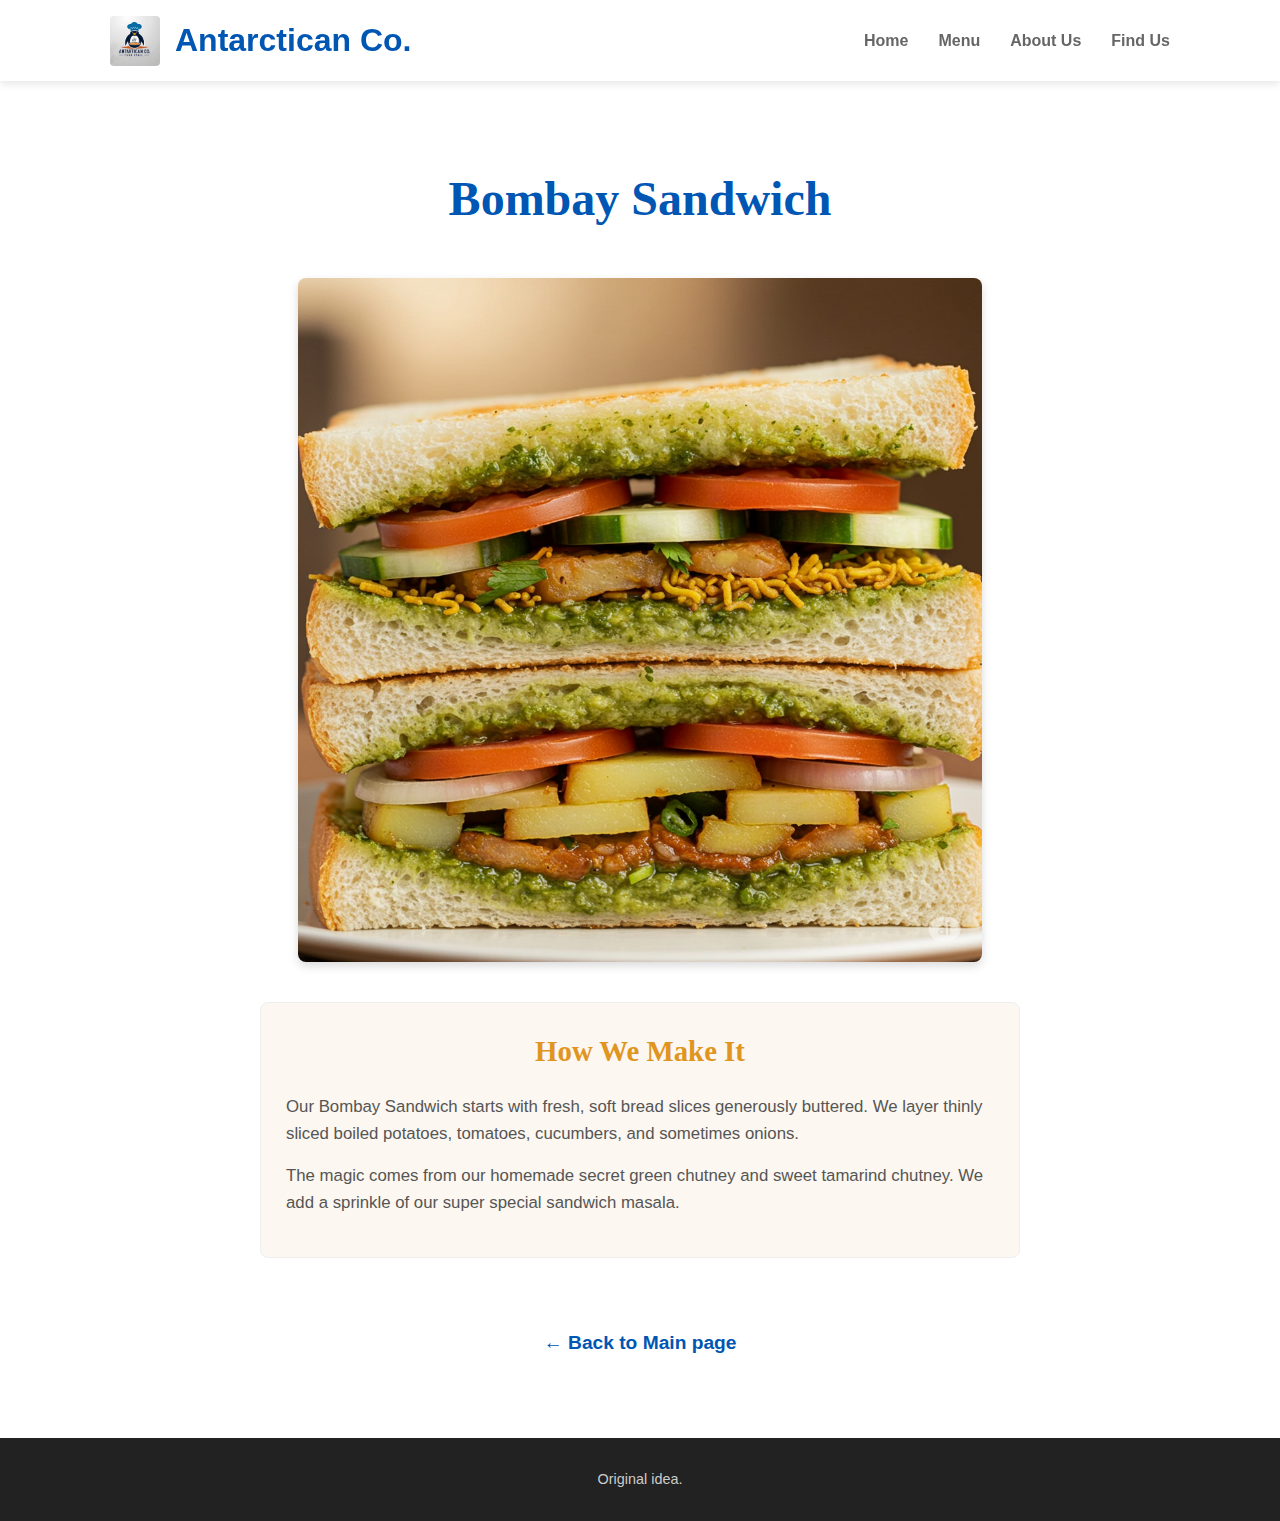
<file: bombay-sandwich.html>
<!DOCTYPE html>
<html lang="en">
<head>
    <meta charset="UTF-8">
    <meta name="viewport" content="width=device-width, initial-scale=1.0">
    <title>Bombay Sandwich - Antarctican Co.</title> <!-- Specific Title -->
    <link rel="stylesheet" href="style.css"> <!-- Link the same CSS file -->
</head>
<body>
    <header>
    <div class="container">
        <h1><img src="logo.png" alt="Your Logo" width="100" height="50">Antarctican Co.</h1>
        <nav>
            <ul>
                <li><a href="index.html#hero">Home</a></li>
                <li><a href="index.html#menu">Menu</a></li>
                <li><a href="index.html#about">About Us</a></li>
                <li><a href="index.html#contact">Find Us</a></li>
            </ul>
        </nav>
    </div>
</header>

<main>
    <section id="item-detail" class="section-spacing">
        <div class="container item-detail-container"> <!-- Add a class for specific styling -->
            <h2 class="item-title">Bombay Sandwich</h2>

            <!-- Item Photo -->
            <img src="bombay-sandwich.png" alt="Photo of Bombay Sandwich" class="item-image">

            <div class="how-to-make">
                <h3>How We Make It</h3>
                <p>Our Bombay Sandwich starts with fresh, soft bread slices generously buttered. We layer thinly sliced boiled potatoes, tomatoes, cucumbers, and sometimes onions.</p>
                <p>The magic comes from our homemade secret green chutney and sweet tamarind chutney. We add a sprinkle of our super special sandwich masala.</p>
                </div>

            <!-- Optional: Ingredients Section -->
            <!-- <div class="ingredients">
                <h3>Key Ingredients</h3>
                <ul>
                    <li>Fresh Bread</li>
                    <li>Boiled Potatoes</li>
                    <li>Cucumber & Tomato slices</li>
                    <li>Green Chutney</li>
                    <li>Tamarind Chutney</li>
                    <li>Sandwich Masala</li>
                    <li>Butter</li>
                </ul>
            </div> -->

            <p class="back-link"><a href="index.html#menu">← Back to Main page</a></p>

        </div>
    </section>
</main>

<footer>
    <div class="container">
        <p>Original idea.</p>
    </div>
</footer>

<script src="script.js"></script> <!-- Link the same JS file -->
</body>
</html>
</file>
<file: style.css>
/* Basic Reset */
* {
    margin: 0;
    padding: 0;
    box-sizing: border-box;
}

/* Typography - Using commonly available fonts */
/* You could use Google Fonts here if allowed, e.g., */
/* @import url('https://fonts.googleapis.com/css2?family=Playfair+Display:wght@700&family=Roboto:wght@400;700&display=swap'); */

body {
    font-family: 'Arial', sans-serif; /* Clean, widely available body font */
    line-height: 1.6;
    color: #444; /* Slightly softer text color */
    background-color: #fcf7f0; /* A soft, warm off-white background */
}

.container {
    max-width: 1100px; /* Slightly wider container */
    margin: 0 auto; /* Center the container */
    padding: 0 20px; /* Add padding on sides */
}

.section-spacing {
    padding: 80px 0; /* More vertical space between sections */
}

h1, h2, h3 {
    font-family: 'Georgia', serif; /* A classic, elegant heading font */
    color: #0056b3; /* Keep the primary blue for headings */
    margin-bottom: 25px; /* Slightly more space below headings */
    font-weight: 700; /* Make headings bold */
}

h2 {
    text-align: center;
    margin-bottom: 50px; /* More space below main section titles */
    font-size: 2.5em; /* Larger main titles */
}

h3 {
    font-size: 1.6em; /* Larger subheadings */
}

img {
    display: block; /* Prevents extra space below image */
    max-width: 100%; /* Makes images responsive */
    height: auto;
}

/* Header Styles */
header {
    background-color: #ffffff;
    padding: 15px 0;
    box-shadow: 0 3px 8px rgba(0,0,0,0.1); /* Softer, more prominent shadow */
    position: sticky; /* Make header stick to the top */
    top: 0;
    z-index: 1000; /* Ensure header is above other content */
}

header .container {
    display: flex;
    justify-content: space-between;
    align-items: center;
}

header h1 {
    margin: 0;
    font-size: 2em; /* Slightly larger header title */
    color: #0056b3; /* Keep blue for the main title */
    display: flex; /* Align image and text */
    align-items: center;
    font-family: 'Arial', sans-serif; /* Maybe use sans-serif for the logo text */
    font-weight: 700;
}

header h1 img { /* Style for the logo image */
    margin-right: 15px; /* More space between logo and text */
    height: 50px; /* Adjust height as needed */
    width: auto;
    display: inline-block; /* Keep image inline with text */
    border-radius: 4px; /* Subtle rounded corners for logo */
}


nav ul {
    list-style: none;
    display: flex; /* Arrange links horizontally */
}

nav ul li {
    margin-left: 30px; /* More space between nav links */
}

nav ul li a {
    text-decoration: none;
    color: #666; /* Softer color for nav links */
    font-weight: bold;
    transition: color 0.3s ease, border-bottom 0.3s ease;
    padding-bottom: 3px; /* Space for underline effect */
}

nav ul li a:hover {
    color: #e09521; /* Accent color on hover */
    border-bottom: 2px solid #e09521; /* Underline effect */
}

/* Hero Section Styles */
#hero {
    background: url('placeholder-hero-bg.jpg') no-repeat center center/cover; /* Add a background image */
    background-attachment: fixed; /* Parallax-like effect */
    color: white;
    text-align: center;
    padding: 150px 20px; /* More padding for a grander feel */
    position: relative; /* Needed for overlay */
}

/* Optional: Add an overlay for better text readability */
#hero::before {
    content: '';
    position: absolute;
    top: 0;
    left: 0;
    right: 0;
    bottom: 0;
    background-color: rgba(0, 0, 0, 0.6); /* Slightly darker overlay */
    z-index: 1;
}

.hero-content {
    position: relative; /* Bring content above overlay */
    z-index: 2;
}

#hero h2 {
    color: white; /* White text over dark overlay */
    font-size: 3em; /* Larger, more impactful hero heading */
    margin-bottom: 20px;
    font-family: 'Georgia', serif;
}

#hero p {
    font-size: 1.3em; /* Larger hero text */
    margin-bottom: 40px; /* More space before button */
}

.btn {
    display: inline-block;
    background-color: #e09521; /* Accent color button */
    color: white; /* White text */
    padding: 15px 30px; /* Larger padding */
    text-decoration: none;
    border-radius: 5px;
    font-weight: bold;
    font-size: 1.1em; /* Larger button text */
    transition: background-color 0.3s ease;
    box-shadow: 0 2px 5px rgba(0,0,0,0.2); /* Subtle shadow */
}

.btn:hover {
    background-color: #c27c1b; /* Darker accent color on hover */
}


/* Menu Section Styles */
#menu {
    background-color: #ffffff; /* White background for the menu section */
}

#menu .menu-grid {
    display: grid; /* Use CSS grid for layout */
    grid-template-columns: repeat(auto-fit, minmax(280px, 1fr)); /* Slightly wider min column size */
    gap: 40px; /* More space between items */
}

.menu-item {
    background-color: #ffffff;
    border-radius: 8px;
    text-align: center;
    box-shadow: 0 4px 10px rgba(0,0,0,0.15); /* More pronounced shadow */
    transition: transform 0.3s ease, box-shadow 0.3s ease;
    overflow: hidden; /* Hide potential overflow from border-radius */
    border: 1px solid #eee; /* Subtle border */
}

.menu-item:hover {
    transform: translateY(-8px); /* More pronounced lift on hover */
    box-shadow: 0 8px 15px rgba(0,0,0,0.2); /* Larger shadow on hover */
}

/* Style the link inside menu-item */
.menu-item a {
    text-decoration: none; /* Remove underline from links */
    color: inherit; /* Inherit text color */
    display: block; /* Make the entire div area clickable */
    padding: 20px; /* Apply padding here instead of the parent div */
}

.menu-item img {
    border-radius: 4px; /* Still apply border-radius to image */
    margin-bottom: 20px; /* More space below image */
    max-height: 200px; /* Slightly larger image height */
    object-fit: cover; /* Crop image if needed */
    /* Make image fill the width of the padding area */
    max-width: calc(100% + 40px); /* Adjust to account for padding */
    margin-left: -20px; /* Pull image left by padding amount */
    margin-right: -20px; /* Pull image right by padding amount */
    margin-top: -20px; /* Pull image up by padding amount */
    /* Keep bottom margin */
    margin-bottom: 20px;
}

.menu-item h3 {
    margin-top: 0; /* Reset top margin */
    font-size: 1.5em; /* Larger item title */
    color: #007bff; /* Lighter blue */
    transition: color 0.3s ease; /* Smooth color transition on hover */
}

.menu-item a:hover h3 { /* Change heading color on link hover */
    color: #e09521; /* Accent color on hover */
}

.menu-item p {
    color: #555; /* Slightly darker paragraph text */
    font-size: 1em; /* Slightly larger text */
}

/* About and Contact Section Styles */
#about, #contact {
    background-color: #fcf7f0; /* Use the soft background color */
}

#about p, #contact p {
    max-width: 800px; /* Limit width for readability */
    margin: 20px auto; /* More space around paragraphs */
    text-align: center; /* Center text */
    font-size: 1.1em; /* Larger text */
    color: #555;
}

#contact strong {
    color: #0056b3; /* Primary blue for emphasis */
}

/* Footer Styles */
footer {
    background-color: #222; /* Darker footer */
    color: #ccc; /* Lighter text */
    text-align: center;
    padding: 30px 0; /* More padding */
    font-size: 0.9em;
}

/* --- NEW STYLES FOR ITEM DETAIL PAGES --- */
#item-detail {
     background-color: #ffffff; /* White background for detail pages */
}

.item-detail-container {
    display: flex;
    flex-direction: column;
    align-items: center; /* Center content horizontally */
    max-width: 800px; /* Wider container for detail content */
    margin: 0 auto; /* Center the container itself */
    text-align: center; /* Center text by default */
}

.item-title {
    margin-bottom: 40px; /* More space below title */
    font-size: 3em; /* Larger title */
    color: #0056b3;
}

.item-image {
    max-width: 90%; /* Image takes up max 90% of its container */
    height: auto;
    border-radius: 8px;
    margin-bottom: 40px; /* More space below image */
    box-shadow: 0 4px 10px rgba(0,0,0,0.15); /* Subtle shadow for the image */
    /* Remove negative margins and max-width from menu item */
    margin-left: auto;
    margin-right: auto;
    margin-top: 0;
    max-width: 90%; /* Reset for this specific image usage */
}

.how-to-make,
.ingredients {
    width: 100%; /* Take full width of flex container */
    margin-bottom: 30px; /* More space between sections */
    text-align: left; /* Align text left within the section */
    background-color: #fcf7f0; /* Soft background for these blocks */
    padding: 25px; /* Inner padding */
    border-radius: 8px;
    border: 1px solid #eee; /* Subtle border */
}

.how-to-make h3,
.ingredients h3 {
    text-align: center; /* Center heading within the section */
    margin-bottom: 20px; /* More space below heading */
    color: #e09521; /* Accent color for these subheadings */
    font-size: 1.8em;
}

.how-to-make p {
    margin-bottom: 15px; /* More space between paragraphs */
    color: #555;
    font-size: 1.05em; /* Slightly larger text */
}

.ingredients ul {
    list-style: disc inside; /* Add bullet points */
    padding-left: 20px; /* Indent list */
    color: #555;
}

.ingredients li {
    margin-bottom: 8px; /* More space between list items */
    font-size: 1.05em;
}

.back-link {
    margin-top: 40px; /* More space above the back link */
    font-size: 1.2em; /* Larger back link */
    text-align: center; /* Ensure the back link paragraph is centered */
    width: 100%; /* Allow it to take full width for centering */
}

.back-link a {
    color: #0056b3; /* Primary blue */
    text-decoration: none;
    transition: color 0.3s ease;
    font-weight: bold;
}

.back-link a:hover {
    text-decoration: underline;
    color: #e09521; /* Accent color on hover */
}


/* Responsive Adjustments */
@media (max-width: 768px) {
    header .container {
        flex-direction: column; /* Stack logo and nav */
    }

    nav ul {
        margin-top: 15px;
        justify-content: center; /* Center nav items */
    }

    nav ul li {
        margin: 0 10px; /* Adjust space */
    }

    #hero {
        padding: 100px 20px; /* Adjust hero padding */
    }

    #hero h2 {
        font-size: 2.5em; /* Adjust hero title size */
    }

    h2 { /* Adjust main section titles */
        font-size: 2em;
        margin-bottom: 30px;
    }

    h3 { /* Adjust subheadings */
        font-size: 1.4em;
    }

    .section-spacing {
        padding: 60px 0; /* Adjust section spacing */
    }

    /* Adjust menu item image for smaller screens */
     .menu-item img {
        max-width: calc(100% + 30px); /* Adjust for 15px padding */
        margin-left: -15px;
        margin-right: -15px;
        margin-top: -15px;
        margin-bottom: 15px; /* Adjust bottom margin */
    }
     .menu-item a {
         padding: 15px; /* Adjust padding */
     }
     .menu-item h3 {
         font-size: 1.3em;
     }

    /* Adjust item detail page on smaller screens */
    .item-title {
        font-size: 2.5em;
        margin-bottom: 30px;
    }
     .item-image {
        max-width: 100%; /* Allow image to take full width */
        margin-bottom: 30px;
    }
    .how-to-make, .ingredients {
        padding: 20px;
    }
     .how-to-make h3, .ingredients h3 {
         font-size: 1.6em;
         margin-bottom: 15px;
     }
     .back-link {
         margin-top: 30px;
     }
}

@media (max-width: 480px) {
    header h1 {
        font-size: 1.8em;
    }

    header h1 img { /* Adjust logo size on smaller screens */
        height: 45px;
        margin-right: 10px;
    }

    nav ul {
        margin-top: 10px;
    }

    nav ul li {
         margin: 0 8px; /* Tighter space */
    }

    .btn {
        padding: 12px 25px;
        font-size: 1em;
    }

    h2 { /* Adjust main section titles */
        font-size: 1.8em;
        margin-bottom: 25px;
    }

    h3 { /* Adjust subheadings */
        font-size: 1.2em;
    }

    .section-spacing {
        padding: 50px 0; /* Adjust section spacing */
    }


     /* Further adjust menu item image for tiny screens */
     .menu-item img {
        max-width: calc(100% + 20px); /* Adjust for smaller padding if needed */
        margin-left: -10px;
        margin-right: -10px;
        margin-top: -10px;
        margin-bottom: 10px;
    }
     .menu-item a {
         padding: 10px; /* Adjust padding */
     }

     /* Adjust item detail page on tiny screens */
     .item-title {
         font-size: 2em;
         margin-bottom: 25px;
     }
     .item-image {
         margin-bottom: 25px;
     }
      .how-to-make, .ingredients {
        padding: 15px;
    }
    .how-to-make p, .ingredients ul li {
        font-size: 1em;
    }
    .how-to-make h3, .ingredients h3 {
         font-size: 1.4em;
         margin-bottom: 10px;
     }
     .back-link {
         font-size: 1.1em;
         margin-top: 25px;
     }

}
</file>
